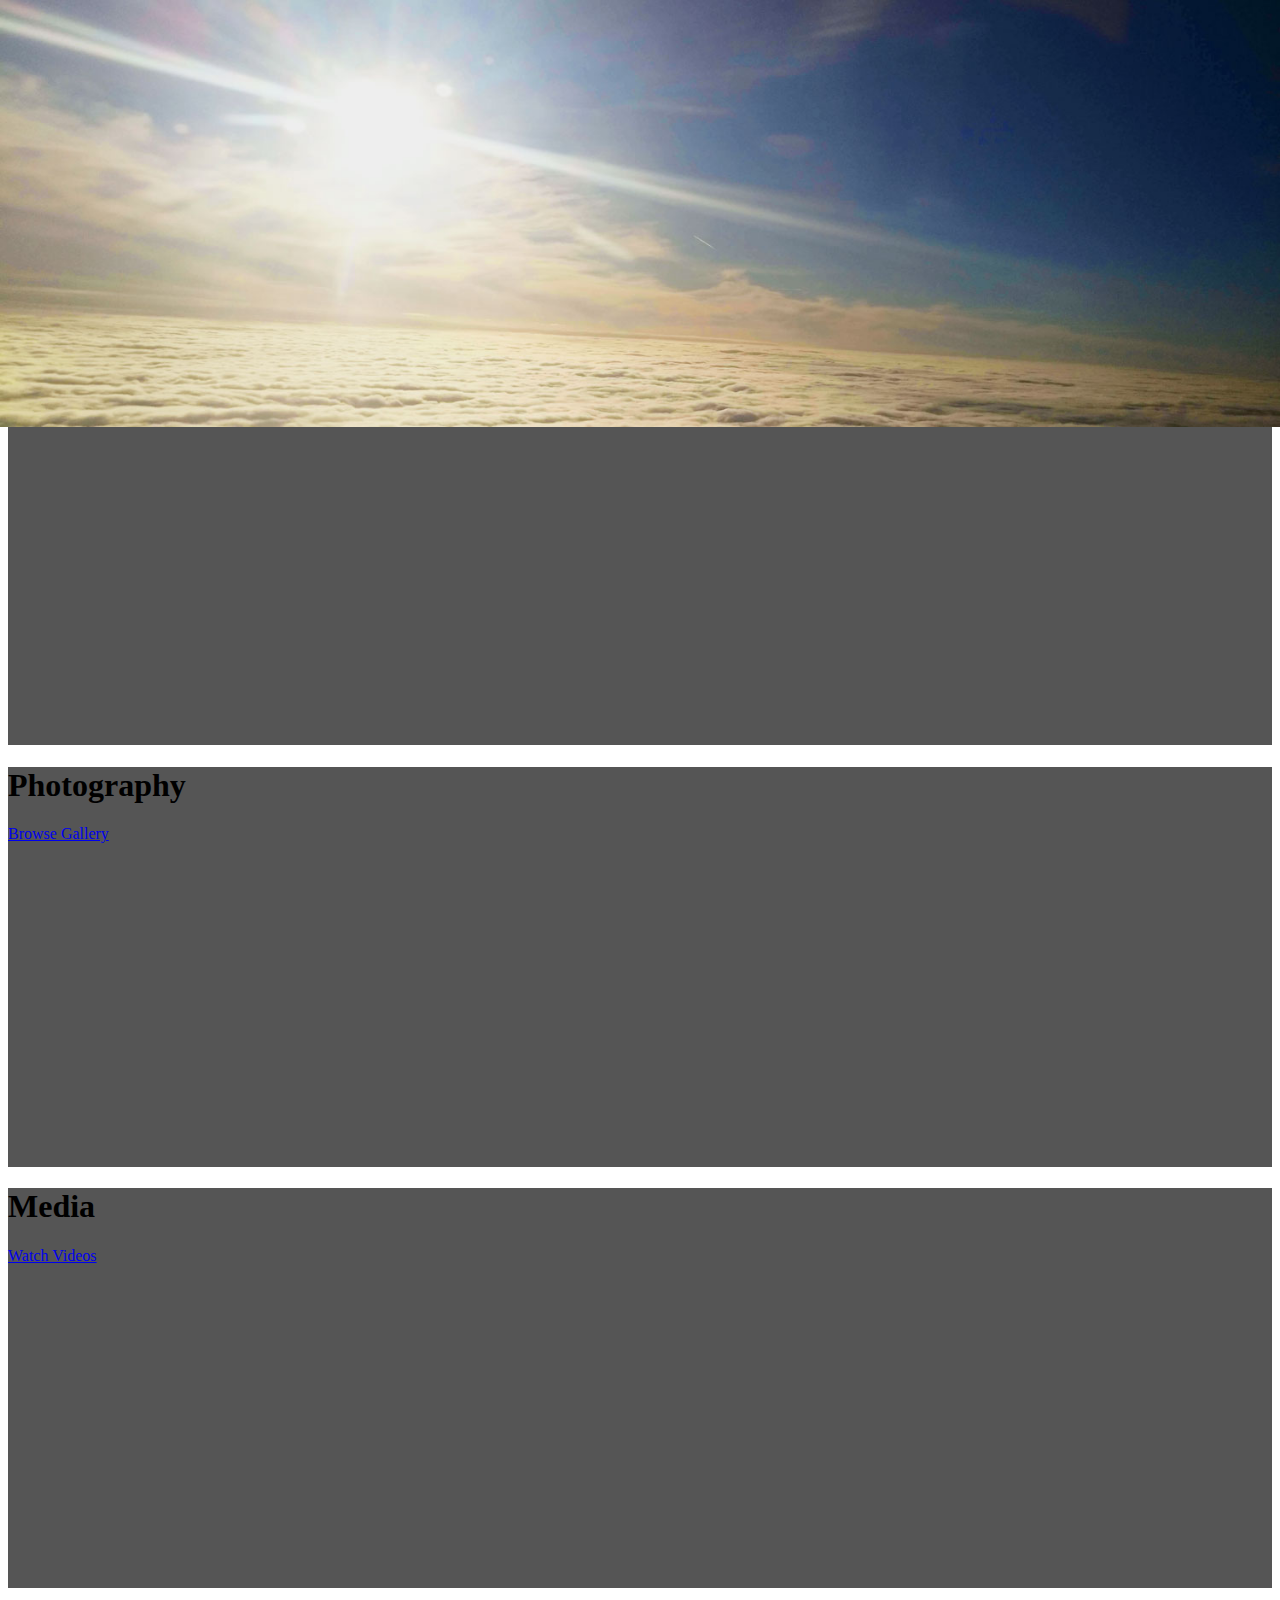
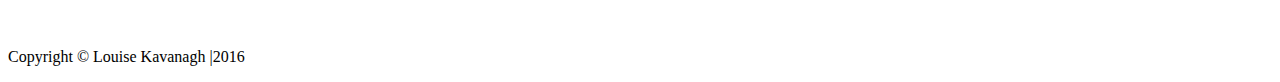
<file: index.html>
<!doctype html>
<html lang="en">
<head>
<meta charset="utf-8">
<title>Home</title>
<link rel="stylesheet" href="https://maxcdn.bootstrapcdn.com/bootstrap/3.3.6/css/bootstrap.min.css" integrity="sha384-1q8mTJOASx8j1Au+a5WDVnPi2lkFfwwEAa8hDDdjZlpLegxhjVME1fgjWPGmkzs7" crossorigin="anonymous">
<link href="css/style.css" rel="stylesheet" type="text/css">
</head>
<body>
<div class="container">
    <!-- Navigation -->
    <nav class="navbar navbar-inverse navbar-fixed-top" role="navigation">
        <div class="container-fluid">
            <!-- Brand and toggle get grouped for better mobile display -->
            <div class="navbar-header">
                <button type="button" class="navbar-toggle" data-toggle="collapse" data-target="#bs-example-navbar-collapse-1">
                    <span class="sr-only">Toggle navigation</span>
                    <span class="icon-bar"></span>
                    <span class="icon-bar"></span>
                    <span class="icon-bar"></span>
                </button>
            </div>
            <!-- Collect the nav links, forms, and other content for toggling -->
            <div class="collapse navbar-collapse" id="bs-example-navbar-collapse-1">
                <ul class="nav navbar-nav">
                    <li>
                        <a href="index.html">Home</a>
                    </li>
                    <li>
                        <a href="aboutme.html">About me</a>
                    </li>
                    <li>
                        <a href="contact.html">Contact</a>
                    </li>
					<li>
                        <a href="photography.html">Photography</a>
                    </li>
					<li>
                        <a href="media.html">Media</a>
                    </li>
					<li>
                        <a href="design.html">Design</a>
                    </li>
                </ul>
            </div>
            <!-- /.navbar-collapse -->
				 
	       </div>
           </nav>
          
        <!-- /.container -->
    	<!-- Main jumbotron for a primary marketing message or call to action -->
    <div class="jumbotron">
      <div class="container">
        <h1>Louise Kavanagh Portfolio</h1>
      </div>
    </div>
    <!--start of carousel
   =====================================-->
   
    <div id="myCarousel" class="carousel slide">
  <!-- Indicators -->
  <ol class="carousel-indicators">
    <li data-target="#myCarousel" data-slide-to="0" class="active"></li>
    <li data-target="#myCarousel" data-slide-to="1"></li>
    <li data-target="#myCarousel" data-slide-to="2"></li>
  </ol>
  <div class="carousel-inner">
    <div class="item active">
      <img src="images/loucarousel.jpg" style="width:100%" alt="lou" class="img-responsive">
      <div class="container">
        <div class="carousel-caption">
          <h1>About Louise</h1>
          
         <p><a class="btn btn-large btn-primary" href="aboutme.html">Learn More</a></p>
        </div>
      </div>
    </div>
    <div class="item">
      <img src="images/final-product_carousel.jpg" style="width:100%" alt="product" class="img-responsive">
      <div class="container">
        <div class="carousel-caption">
          <h1>Photography</h1>
          <p><a class="btn btn-large btn-primary" href="photography.html">Browse Gallery</a></p>
        </div>
      </div>
    </div>
    <div class="item">
      <img src="images/storycarousel.jpg" style="width:100%" alt="story" class="img-responsive">
      <div class="container">
        <div class="carousel-caption">
          <h1>Media</h1>
          <p><a class="btn btn-large btn-primary" href="media.html">Watch Videos</a></p>
        </div>
      </div>
    </div>
  </div>
  <!-- Controls -->
  <a class="left carousel-control" href="#myCarousel" data-slide="prev">
    <span class="icon-prev"></span>
  </a>
  <a class="right carousel-control" href="#myCarousel" data-slide="next">
    <span class="icon-next"></span>
  </a>  
</div>
<!-- /.carousel -->
<!-- Footer -->
        <footer>
            <div class="row">
                <div class="col-lg-12">
                    <p>Copyright &copy; Louise Kavanagh |2016</p>
                </div>
            </div>
            <!-- /.row -->
        </footer>

	<!--jquery--> <script src="https://ajax.googleapis.com/ajax/libs/jquery/2.2.2/jquery.min.js"></script>	
<!--javascript--><script src="https://maxcdn.bootstrapcdn.com/bootstrap/3.3.6/js/bootstrap.min.js" integrity="sha384-0mSbJDEHialfmuBBQP6A4Qrprq5OVfW37PRR3j5ELqxss1yVqOtnepnHVP9aJ7xS" crossorigin="anonymous"></script><!--javascript-->
</body>
</html>
</file>
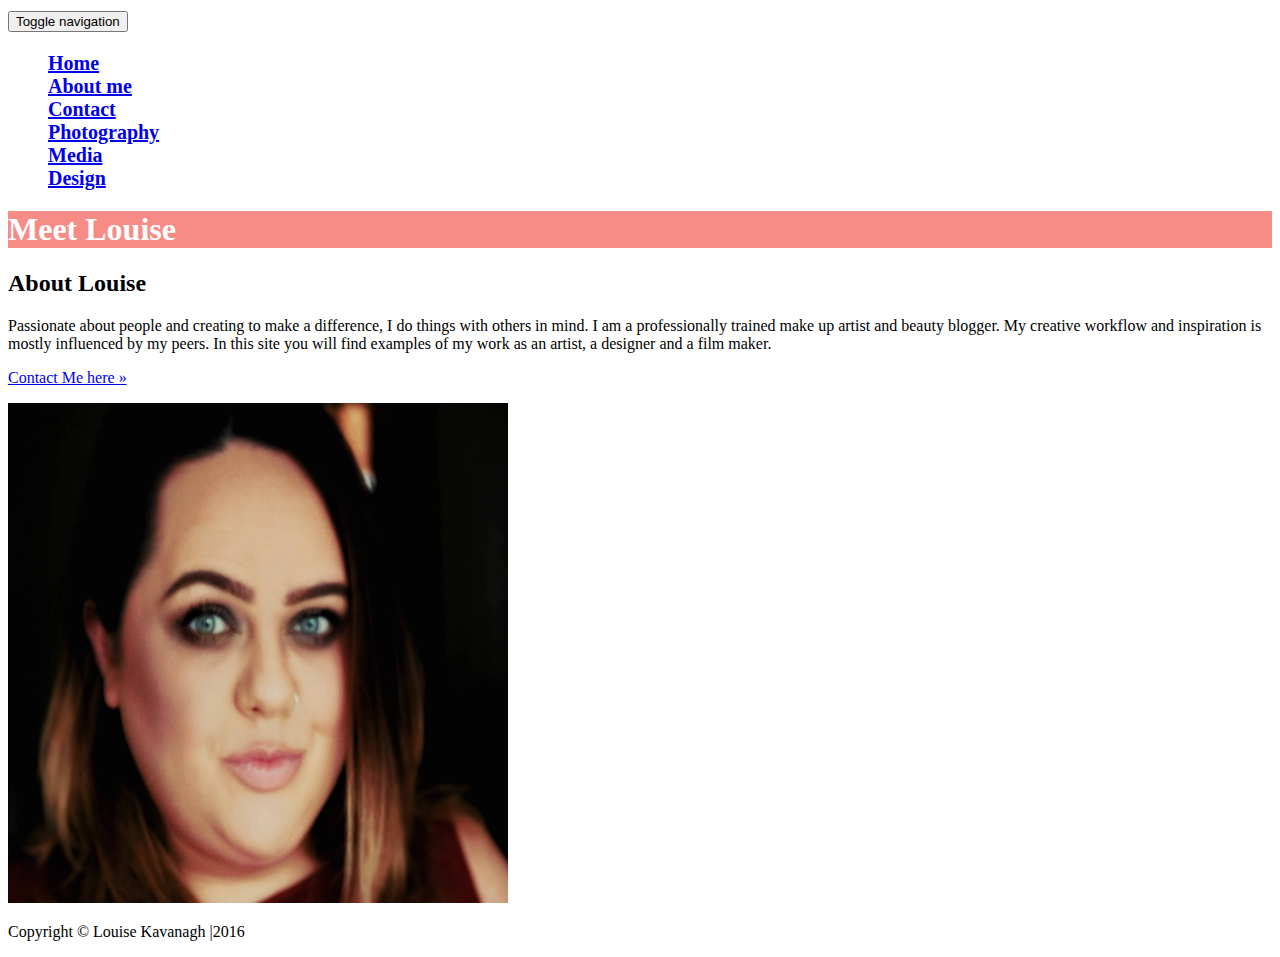
<file: aboutme.html>
<!DOCTYPE html>
<html lang="en">
  <head>
    <meta charset="utf-8">
    <title>about me</title>		 
		<link rel="stylesheet" href="https://maxcdn.bootstrapcdn.com/bootstrap/3.3.6/css/bootstrap.min.css" integrity="sha384-1q8mTJOASx8j1Au+a5WDVnPi2lkFfwwEAa8hDDdjZlpLegxhjVME1fgjWPGmkzs7" crossorigin="anonymous">
		 <link href="css/style.css" rel="stylesheet" type="text/css">
  
  </head>
  <body>


    <!-- Navigation -->
    <nav class="navbar navbar-inverse navbar-fixed-top" role="navigation">
            <!-- Brand and toggle get grouped for better mobile display -->
            <div class="navbar-header">
                <button type="button" class="navbar-toggle" data-toggle="collapse" data-target="#bs-example-navbar-collapse-1">
                    <span class="sr-only">Toggle navigation</span>
                    <span class="icon-bar"></span>
                    <span class="icon-bar"></span>
                    <span class="icon-bar"></span>
                </button>
            </div>
            <!-- Collect the nav links, forms, and other content for toggling -->
            <div class="collapse navbar-collapse" id="bs-example-navbar-collapse-1">
                <ul class="nav navbar-nav">
                    <li>
                        <a href="index.html">Home</a>
                    </li>
                    <li>
                        <a href="aboutme.html">About me</a>
                    </li>
                    <li>
                        <a href="contact.html">Contact</a>
                    </li>
					<li>
                        <a href="photography.html">Photography</a>
                    </li>
					<li>
                        <a href="media.html">Media</a>
                    </li>
					<li>
                        <a href="design.html">Design</a>
                    </li>
                </ul>
            </div>
            <!-- /.navbar-collapse -->
	</nav>
	<!-- Main jumbotron for a primary marketing message or call to action -->
    <div class="jumbotron">
      <div class="container">
        <h1>Meet Louise</h1>
      </div>
    </div>
		  <div class="container">
		 <div class="row">
        <div class="col-md-6">
          <h2>About Louise</h2>
          <p>Passionate about people and creating to make a difference, I do things with others in mind. 
		  I am a professionally trained make up artist and beauty blogger. My creative workflow and inspiration is mostly influenced by my peers.
		   In this site you will find examples of my work as an artist, a designer and a film maker.</p>
          <p><a class="btn btn-default" href="contact.html" role="button">Contact Me here &raquo;</a></p>
        </div>
		<div class="row">
        <div class="col-md-6">
		  <img src="images/louise.jpg"width="500px" height="500px" alt="lou">
		 </div>

		  </div><!--close container-->
	</div></div>	  
    <!-- Footer -->
        <footer>
            <div class="row">
                <div class="col-lg-12">
                    <p>Copyright &copy; Louise Kavanagh |2016</p>
                </div>
            </div>
            <!-- /.row -->
        </footer>
		
	<!--jquery--> <script src="https://ajax.googleapis.com/ajax/libs/jquery/2.2.2/jquery.min.js"></script>			 
<!--javascript--><script src="https://maxcdn.bootstrapcdn.com/bootstrap/3.3.6/js/bootstrap.min.js" integrity="sha384-0mSbJDEHialfmuBBQP6A4Qrprq5OVfW37PRR3j5ELqxss1yVqOtnepnHVP9aJ7xS" crossorigin="anonymous"></script><!--javascript-->
  </body>
</html>
</file>
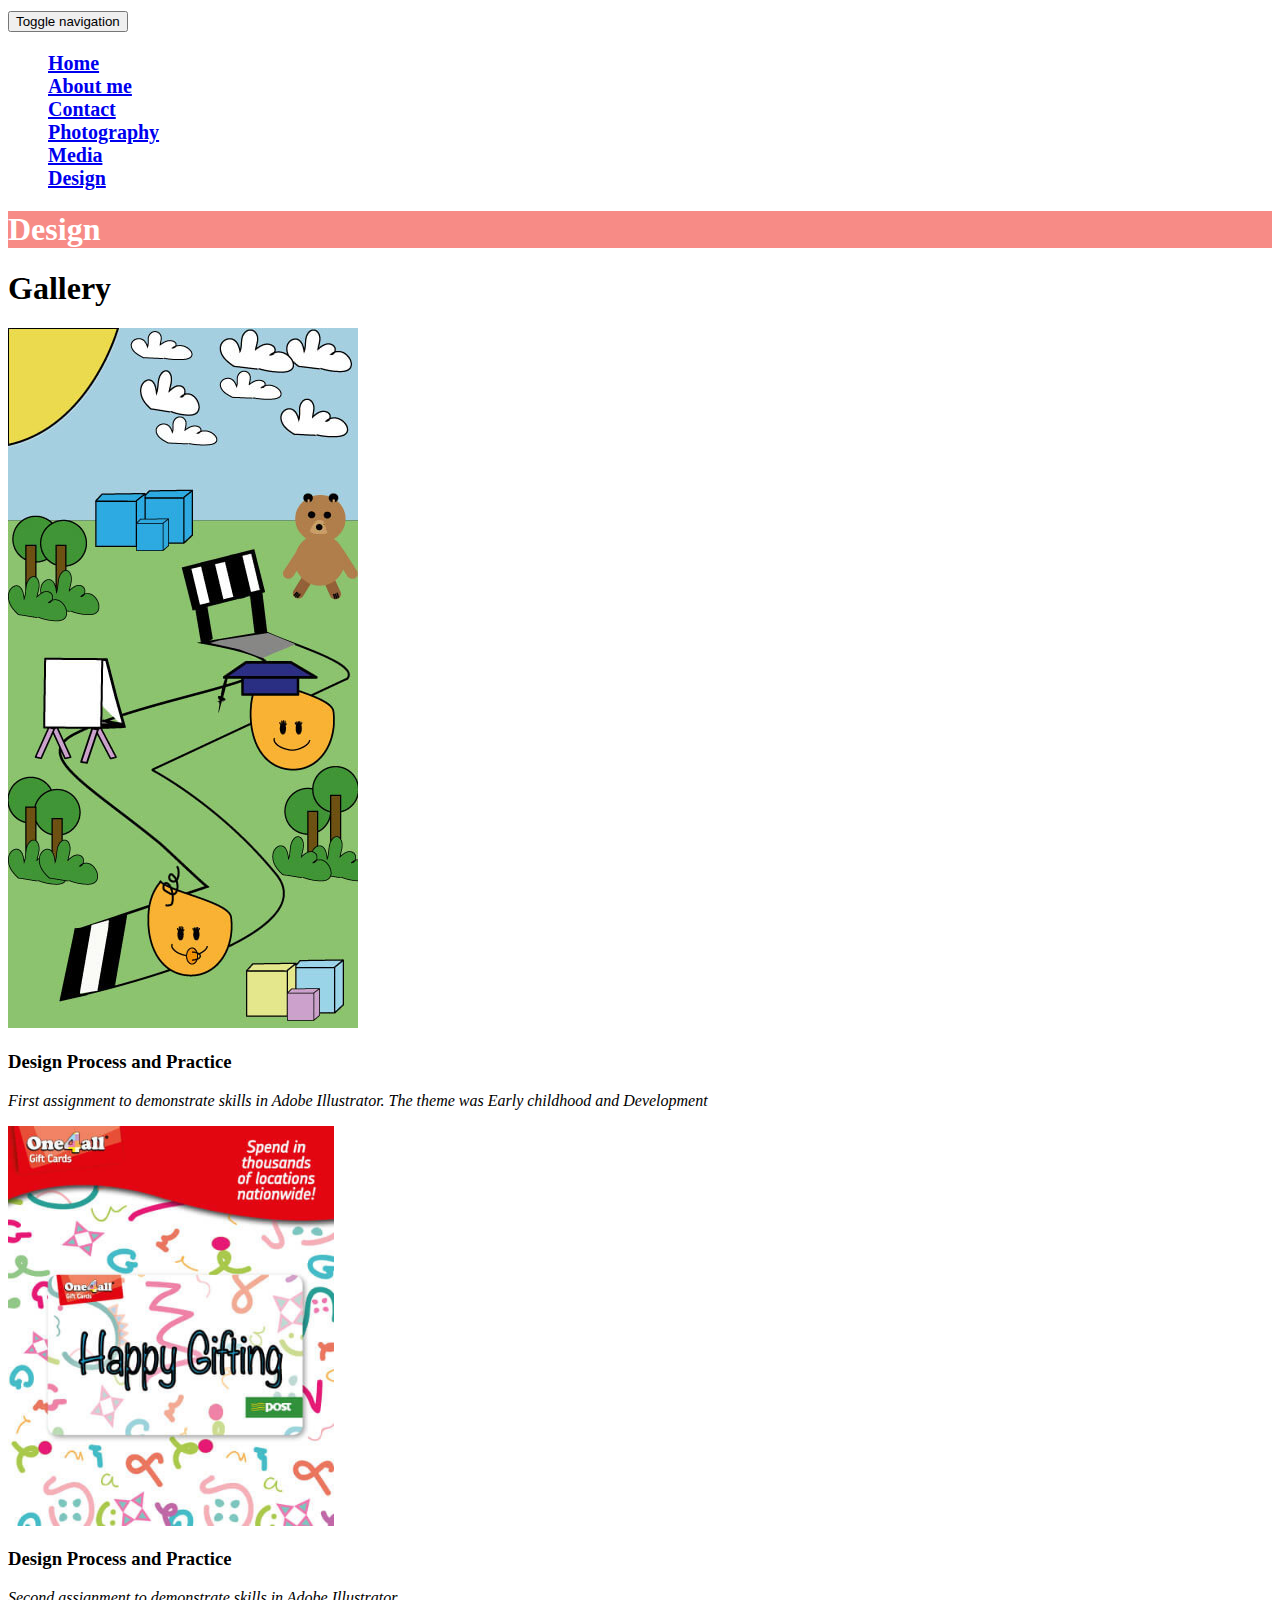
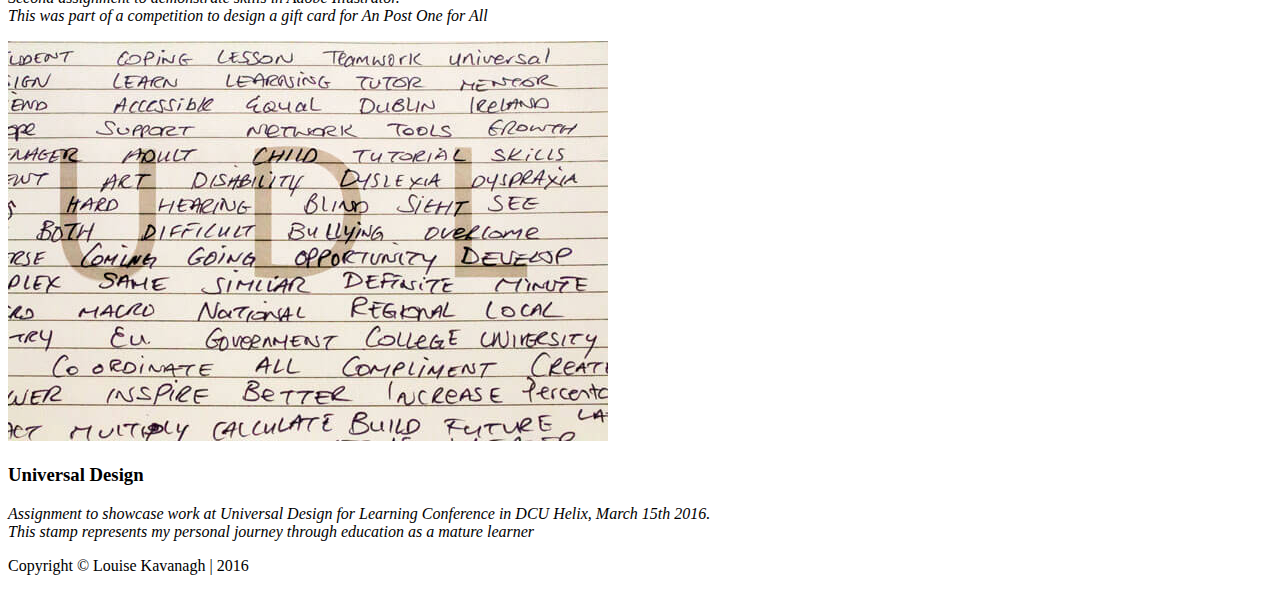
<file: design.html>
<!doctype html>
<html>
<head>
<meta charset="utf-8">
<title>design</title>
<link rel="stylesheet" href="https://maxcdn.bootstrapcdn.com/bootstrap/3.3.6/css/bootstrap.min.css" integrity="sha384-1q8mTJOASx8j1Au+a5WDVnPi2lkFfwwEAa8hDDdjZlpLegxhjVME1fgjWPGmkzs7" crossorigin="anonymous">
<link href="css/style.css" rel="stylesheet" type="text/css">
</head>

<body>
<!-- Navigation -->
    <nav class="navbar navbar-inverse navbar-fixed-top" role="navigation">
            <!-- Brand and toggle get grouped for better mobile display -->
            <div class="navbar-header">
                <button type="button" class="navbar-toggle" data-toggle="collapse" data-target="#bs-example-navbar-collapse-1">
                    <span class="sr-only">Toggle navigation</span>
                    <span class="icon-bar"></span>
                    <span class="icon-bar"></span>
                    <span class="icon-bar"></span>
                </button>
            </div>
            <!-- Collect the nav links, forms, and other content for toggling -->
            <div class="collapse navbar-collapse" id="bs-example-navbar-collapse-1">
                <ul class="nav navbar-nav">
                    <li>
                        <a href="index.html">Home</a>
                    </li>
                    <li>
                        <a href="aboutme.html">About me</a>
                    </li>
                    <li>
                        <a href="contact.html">Contact</a>
                    </li>
					<li>
                        <a href="photography.html">Photography</a>
                    </li>
					<li>
                        <a href="media.html">Media</a>
                    </li>
					<li>
                        <a href="design.html">Design</a>
                    </li>
                </ul>
            </div>
            <!-- /.navbar-collapse -->
	</nav>
	<!-- Main jumbotron for a primary marketing message or call to action -->
    <div class="jumbotron">
      <div class="container">
        <h1>Design</h1>
      </div>
    </div>
    
    <!-- Page Content -->
    <div class="container">
            <div class="col-lg-12">
                <h1 class="page-header">Gallery</h1>
            </div>
     </div>
   <!--New row 1--><div class="row">
            <div class="col-md-4 portfolio item">
                <a class="thumbnail" href="images/early.jpg">
                    <img class="img-responsive" src="images/early.jpg" alt="early">
                </a>
               <h3> Design Process and Practice</h3>
               <p> <em> First assignment to demonstrate skills in Adobe Illustrator. The theme was Early childhood and Development</em></p>
            </div>
            <div class="col-md-4 portfolio item">
                <a class="thumbnail" href="images/daffodil.jpg">
                    <img class="img-responsive" src="images/one4all.jpg" style="height:400px" alt="one4all">
                </a>
                   <h3> Design Process and Practice </h3>  
                <p> <em> Second assignment to demonstrate skills in Adobe Illustrator.<br> This was part of a competition to design a gift card for An Post One for All</em></p>
            </div>
            <div class="col-md-4 portfolio item">
                <a class="thumbnail" href="images/image.jpg">
                    <img class="img-responsive" src="images/stamp2.jpg" style="height:400px" alt="Postage Stamp">
                </a>
                <h3> Universal Design </h3>
                <p> <em> Assignment to showcase work at Universal Design for Learning Conference in DCU Helix, March 15th 2016.
                <br> This stamp represents my personal journey through education as a mature learner  </em> </p>
            </div>

             </div><!--end of row-->
             <!-- Footer -->
        <footer>
            <div class="row">
                <div class="col-lg-12">
                    <p>Copyright &copy; Louise Kavanagh | 2016</p>
                </div>
            </div>
            <!-- /.row -->
        </footer>

	<!--jquery--> <script src="https://ajax.googleapis.com/ajax/libs/jquery/2.2.2/jquery.min.js"></script>	
<!--javascript--><script src="https://maxcdn.bootstrapcdn.com/bootstrap/3.3.6/js/bootstrap.min.js" integrity="sha384-0mSbJDEHialfmuBBQP6A4Qrprq5OVfW37PRR3j5ELqxss1yVqOtnepnHVP9aJ7xS" crossorigin="anonymous"></script><!--javascript-->
</body>
</html>
</file>
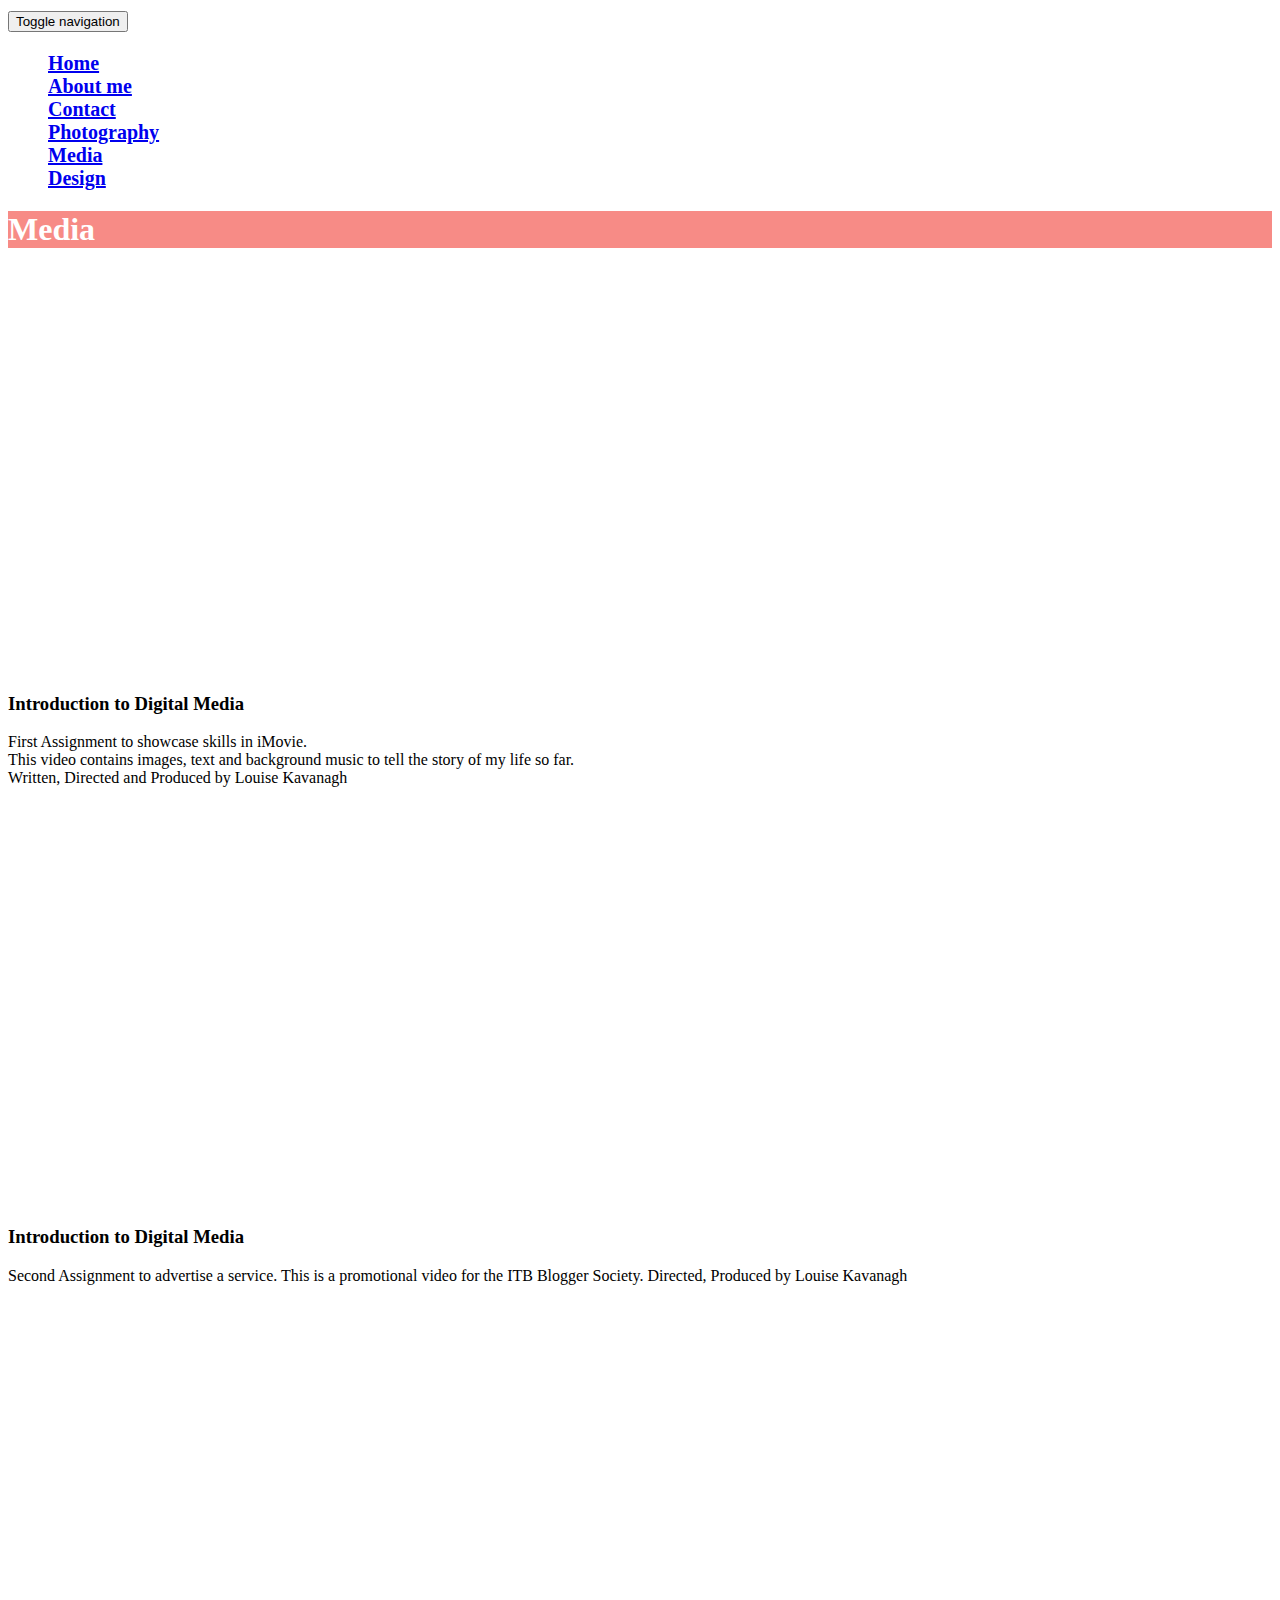
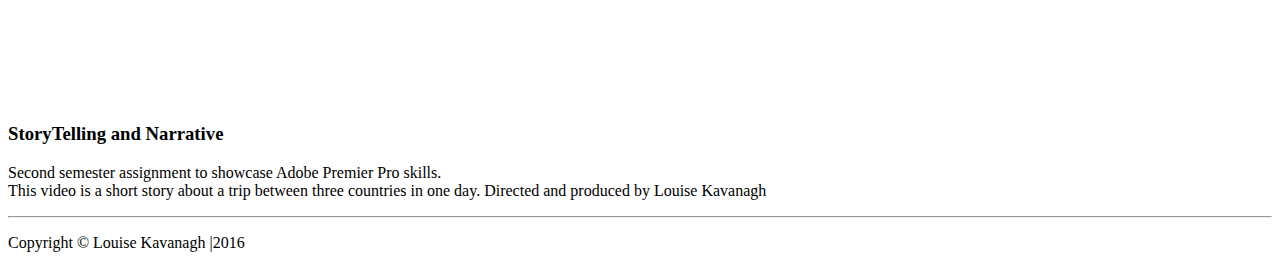
<file: media.html>
<!doctype html>
<html>
<head>
<meta charset="utf-8">
<title>media</title>
<link rel="stylesheet" href="https://maxcdn.bootstrapcdn.com/bootstrap/3.3.6/css/bootstrap.min.css" integrity="sha384-1q8mTJOASx8j1Au+a5WDVnPi2lkFfwwEAa8hDDdjZlpLegxhjVME1fgjWPGmkzs7" crossorigin="anonymous">
<link href="css/style.css" rel="stylesheet" type="text/css">
</head>

<body>
<!-- Navigation -->
    <nav class="navbar navbar-inverse navbar-fixed-top" role="navigation">
            <!-- Brand and toggle get grouped for better mobile display -->
            <div class="navbar-header">
                <button type="button" class="navbar-toggle" data-toggle="collapse" data-target="#bs-example-navbar-collapse-1">
                    <span class="sr-only">Toggle navigation</span>
                    <span class="icon-bar"></span>
                    <span class="icon-bar"></span>
                    <span class="icon-bar"></span>
                </button>
            </div>
            <!-- Collect the nav links, forms, and other content for toggling -->
            <div class="collapse navbar-collapse" id="bs-example-navbar-collapse-1">
                <ul class="nav navbar-nav">
                    <li>
                        <a href="index.html">Home</a>
                    </li>
                    <li>
                        <a href="aboutme.html">About me</a>
                    </li>
                    <li>
                        <a href="contact.html">Contact</a>
                    </li>
					<li>
                        <a href="photography.html">Photography</a>
                    </li>
					<li>
                        <a href="media.html">Media</a>
                    </li>
					<li>
                        <a href="design.html">Design</a>
                    </li>
                </ul>
            </div>
            <!-- /.navbar-collapse -->
	</nav>
		<!-- Main jumbotron for a primary marketing message or call to action -->
    <div class="jumbotron">
      <div class="container">
        <h1>Media</h1>
      </div>
    </div>	
    
    <div class="container-fluid">
    <!-- Projects Row -->
        <div class="row">
            <div class="col-md-6 portfolio-item">
                
                    <iframe width="700" height="400" src="https://www.youtube.com/embed/j3ZDjLCu0XY?rel=0" frameborder="0" allowfullscreen></iframe>
               
               <h3>Introduction to Digital Media </h3>
                <p>First Assignment to showcase skills in iMovie. <br>
                This video contains images, text and background music to tell the story of my life so far. <br>
                Written, Directed and Produced by Louise Kavanagh</p>
            </div>
            <div class="col-md-6 portfolio-item">
					<iframe width="700" height="400" src="https://www.youtube.com/embed/GbW0iYWwsNQ?rel=0" frameborder="0" allowfullscreen></iframe>
                
                <h3>Introduction to Digital Media </h3>
                <p>Second Assignment to advertise a service. This is a promotional video for the ITB Blogger Society. 
                Directed, Produced by Louise Kavanagh</p>
            </div>
        </div>
        <!-- /.row -->
</div>
        <!-- Projects Row -->
        <div class="row">
            <div class="col-md-6 portfolio-item">
               <iframe width="700" height="400" src="https://www.youtube.com/embed/x3pwkjxubIM" frameborder="0" allowfullscreen></iframe>
                <h3>
                  StoryTelling and Narrative
                </h3>
                <p>Second semester assignment to showcase Adobe Premier Pro skills.<br> This video is a short story about a trip between three countries in one day. 
                Directed and produced by Louise Kavanagh</p>
            </div>
        <hr>

    </div>
    <!-- Footer -->
        <footer>
            <div class="row">
                <div class="col-lg-12">
                    <p>Copyright &copy; Louise Kavanagh |2016</p>
                </div>
            </div>
            <!-- /.row -->
        </footer>

	<!--jquery--> <script src="https://ajax.googleapis.com/ajax/libs/jquery/2.2.2/jquery.min.js"></script>	
<!--javascript--><script src="https://maxcdn.bootstrapcdn.com/bootstrap/3.3.6/js/bootstrap.min.js" integrity="sha384-0mSbJDEHialfmuBBQP6A4Qrprq5OVfW37PRR3j5ELqxss1yVqOtnepnHVP9aJ7xS" crossorigin="anonymous"></script><!--javascript-->
</body>
</html>
</file>
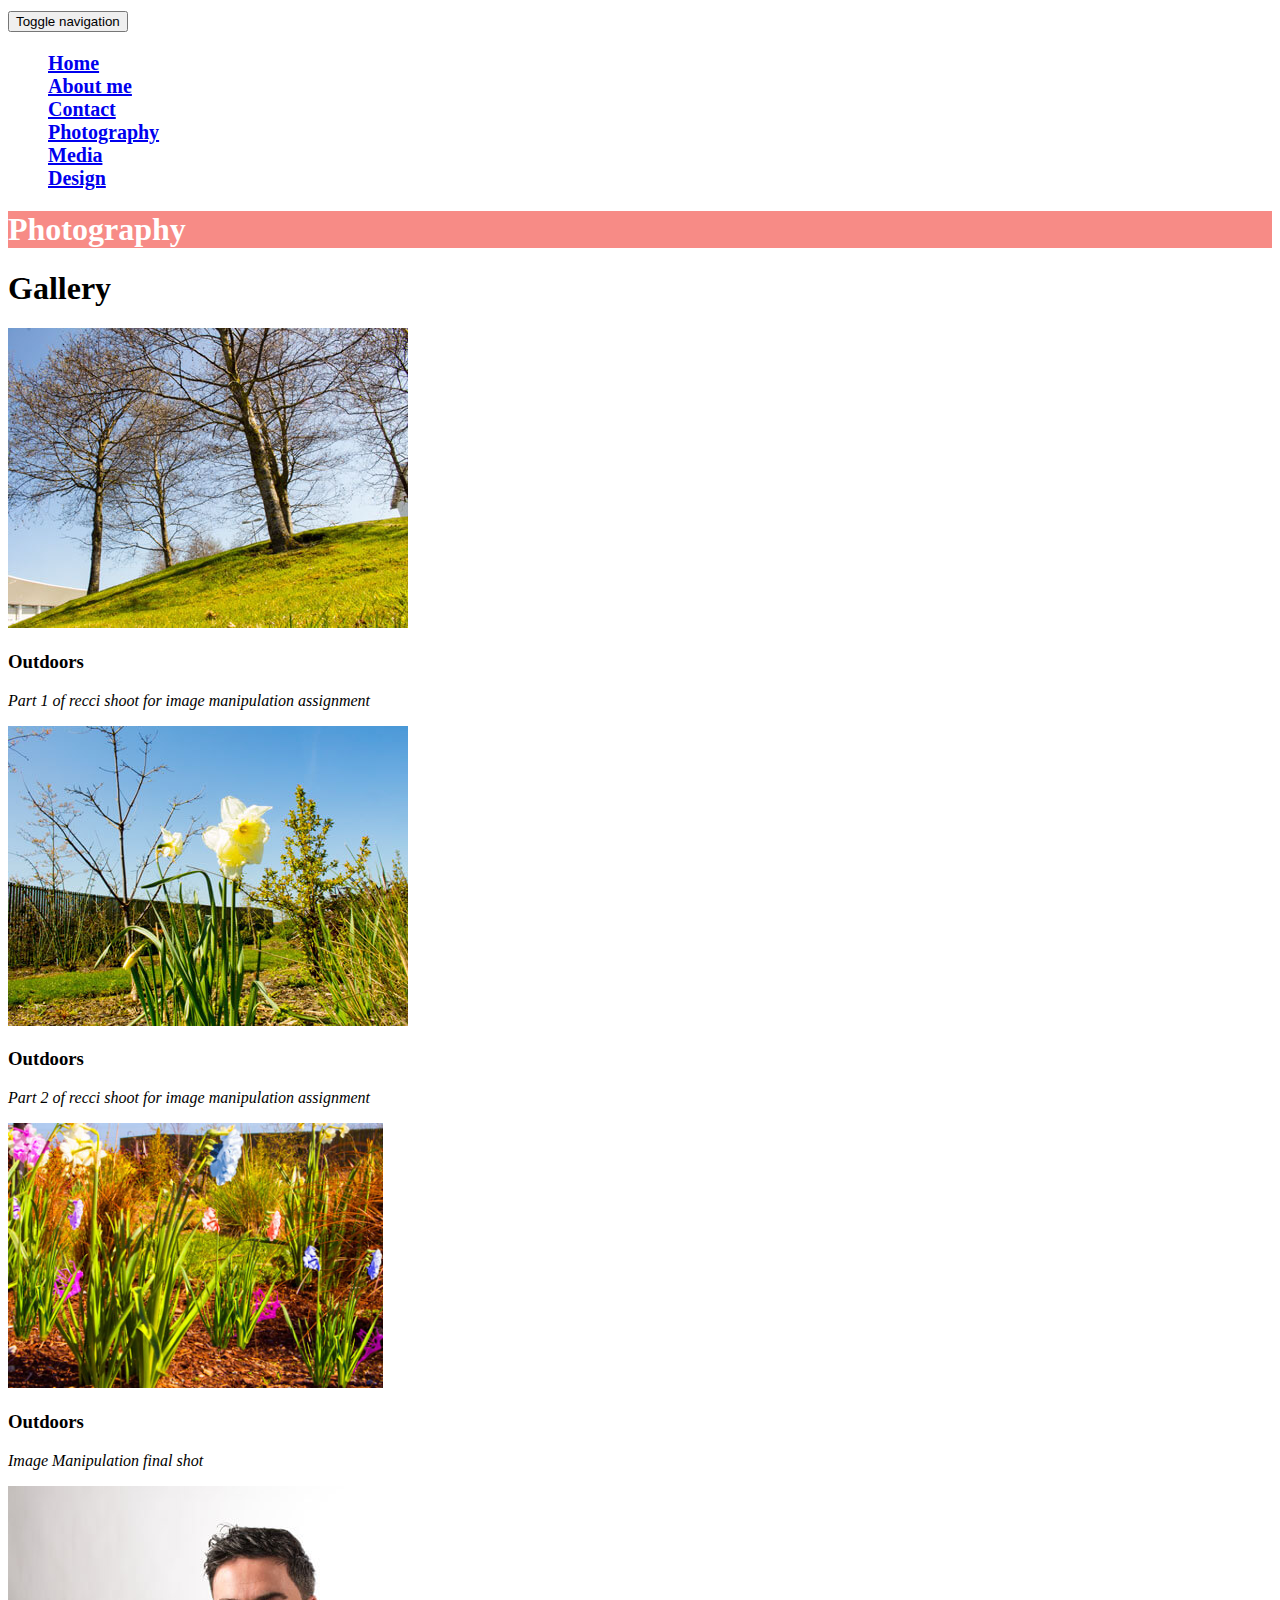
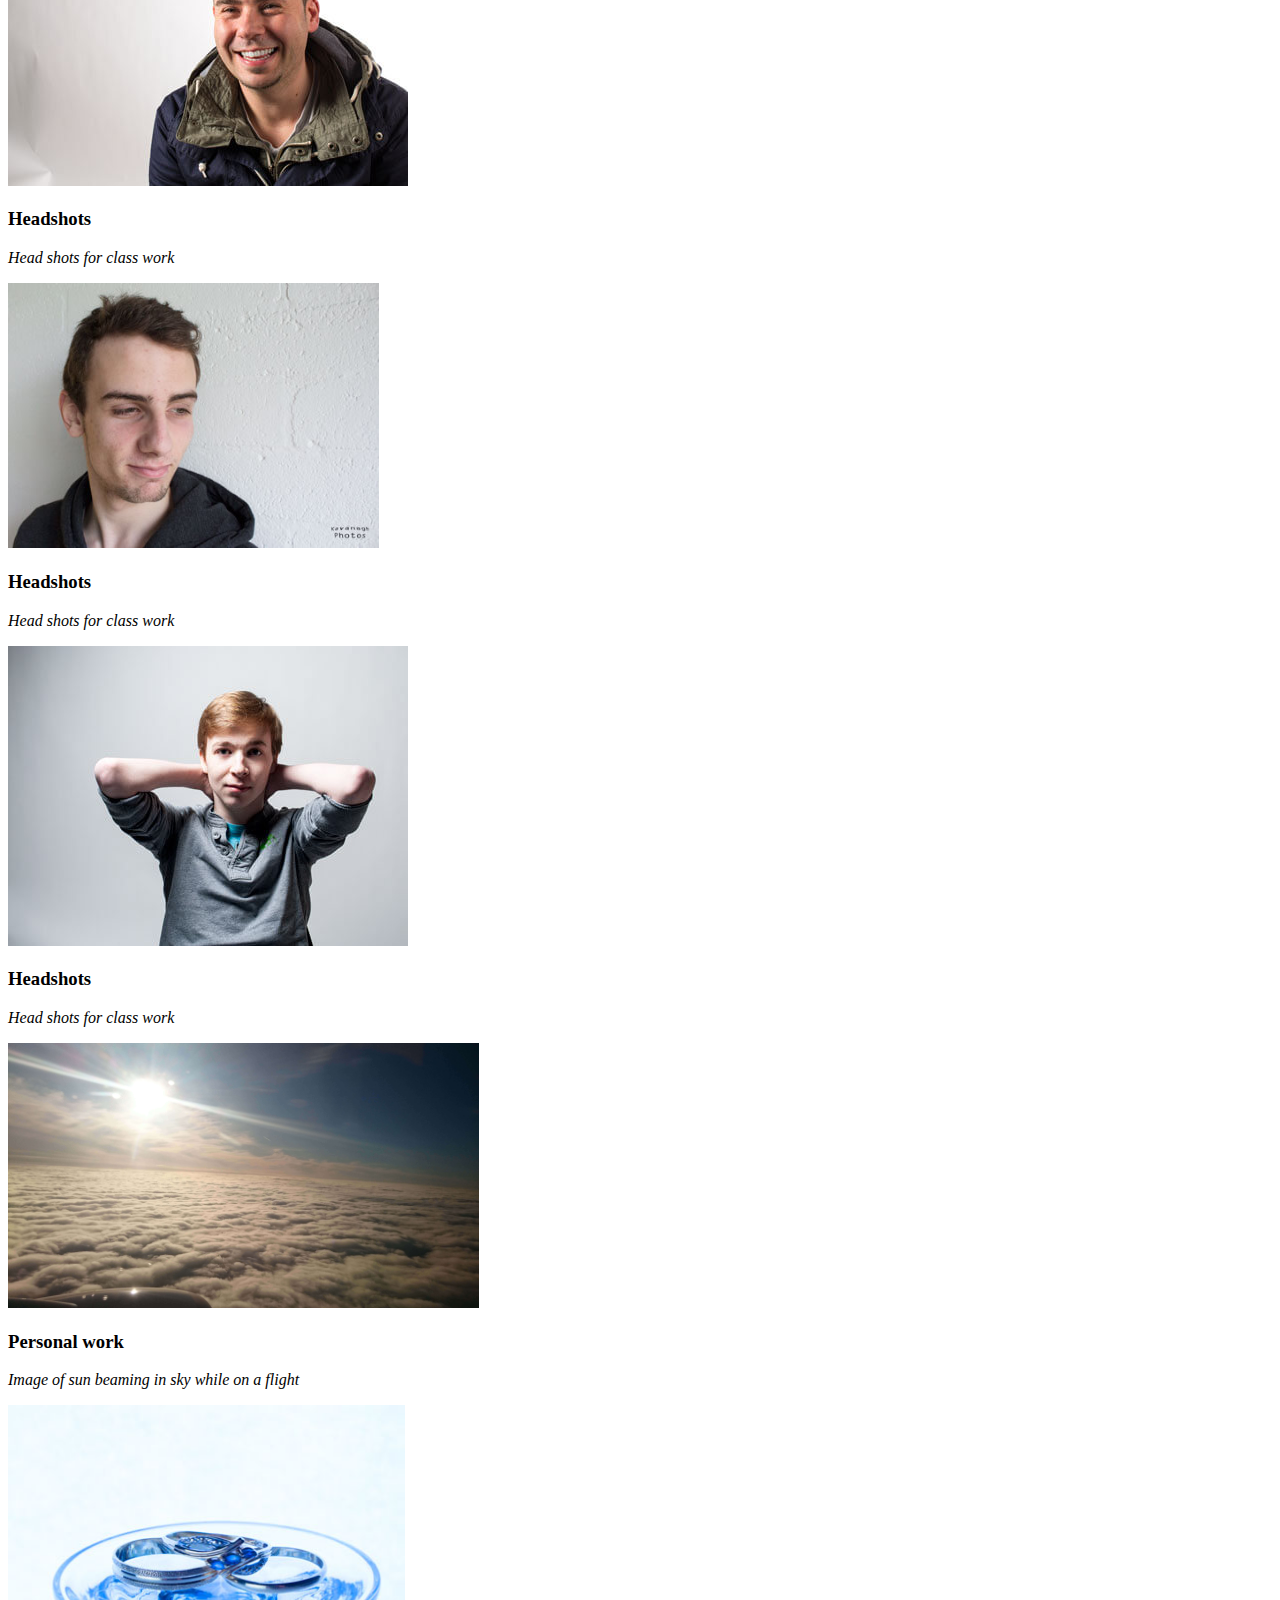
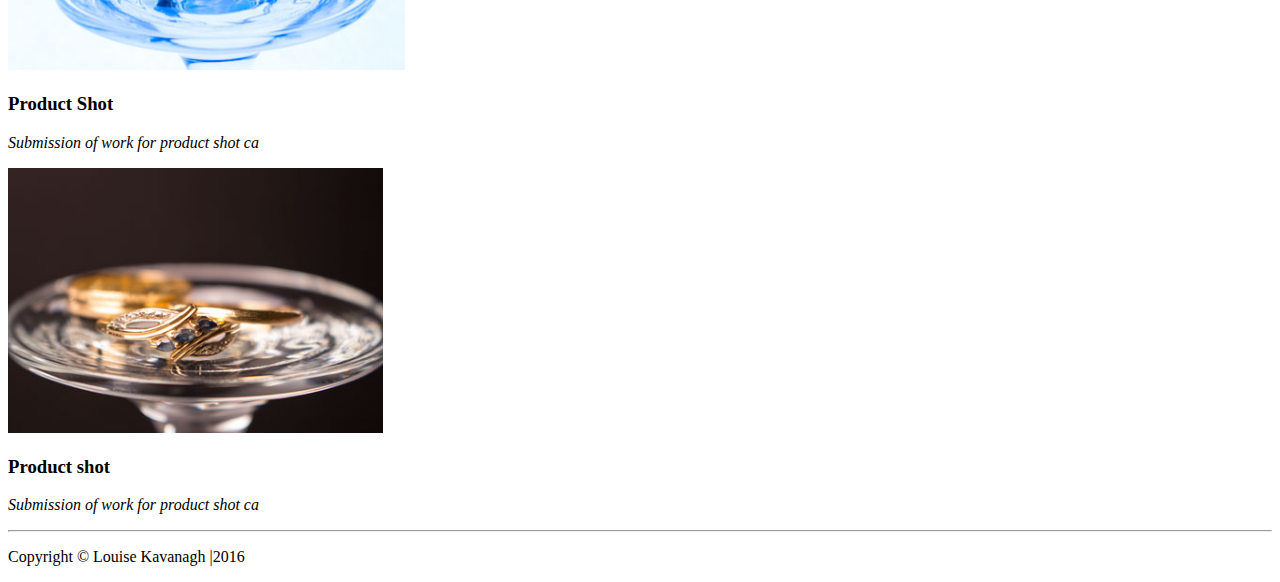
<file: photography.html>
<!doctype html>
<html>
<head>
<meta charset="utf-8">
<title>photography</title>
<link rel="stylesheet" href="https://maxcdn.bootstrapcdn.com/bootstrap/3.3.6/css/bootstrap.min.css" integrity="sha384-1q8mTJOASx8j1Au+a5WDVnPi2lkFfwwEAa8hDDdjZlpLegxhjVME1fgjWPGmkzs7" crossorigin="anonymous">
<link href="css/style.css" rel="stylesheet" type="text/css">
</head>

<body>
<!-- Navigation -->
    <nav class="navbar navbar-inverse navbar-fixed-top" role="navigation">
            <!-- Brand and toggle get grouped for better mobile display -->
            <div class="navbar-header">
                <button type="button" class="navbar-toggle" data-toggle="collapse" data-target="#bs-example-navbar-collapse-1">
                    <span class="sr-only">Toggle navigation</span>
                    <span class="icon-bar"></span>
                    <span class="icon-bar"></span>
                    <span class="icon-bar"></span>
                </button>
            </div>
            <!-- Collect the nav links, forms, and other content for toggling -->
            <div class="collapse navbar-collapse" id="bs-example-navbar-collapse-1">
                <ul class="nav navbar-nav">
                    <li>
                        <a href="index.html">Home</a>
                    </li>
                    <li>
                        <a href="aboutme.html">About me</a>
                    </li>
                    <li>
                        <a href="contact.html">Contact</a>
                    </li>
					<li>
                        <a href="photography.html">Photography</a>
                    </li>
					<li>
                        <a href="media.html">Media</a>
                    </li>
					<li>
                        <a href="design.html">Design</a>
                    </li>
                </ul>
            </div>
            <!-- /.navbar-collapse -->
	</nav>
		<!-- Main jumbotron for a primary marketing message or call to action -->
    <div class="jumbotron">
      <div class="container">
        <h1>Photography</h1>
      </div>
    </div>
    
    <!-- Page Content -->
    <div class="container">
            <div class="col-lg-12">
                <h1 class="page-header">Gallery</h1>
            </div>
   <!--New row 1--><div class="row">
            <div class="col-md-4 portfolio item">
                <a class="thumbnail" href="images/trees.jpg">
                    <img class="img-responsive" src="images/trees.jpg" alt="trees">
                </a>
               <h3> Outdoors</h3>
               <p> <em> Part 1 of recci shoot for image manipulation assignment</em></p>
            </div>
            <div class="col-md-4 portfolio item">
                <a class="thumbnail" href="images/daffodil.jpg">
                    <img class="img-responsive" src="images/daffodil.jpg" alt="daffodil">
                </a>
                   <h3> Outdoors </h3>  
                <p> <em> Part 2 of recci shoot for image manipulation assignment</em></p>
            </div>
            <div class="col-md-4 portfolio item">
                <a class="thumbnail" href="images/image.jpg">
                    <img class="img-responsive" src="images/image.jpg" style="height:265px" alt="image manipulation">
                </a>
                <h3> Outdoors </h3>
                <p> <em> Image Manipulation final shot </em> </p>
            </div>

             </div><!--end of row-->
             
          <!--new row 2--> 
          <div class="row"> 
          <div class="col-md-4 portfolio item">
                <a class="thumbnail" href="images/liam.jpg">
                    <img class="img-responsive" src="images/liam.jpg" alt="Liam">
                </a>
                <h3> Headshots </h3>
                <p> <em> Head shots for class work </em></p>
            </div>
            <div class="col-md-4 portfolio item">
                <a class="thumbnail" href="images/eoghan.jpg">
                    <img class="img-responsive" src="images/eoghan.jpg" style="height:265px" alt="Eoghan">
                </a>
                  <h3> Headshots </h3>
                <p> <em> Head shots for class work </em></p>
            </div>
                 <div class="col-md-4 portfolio item">
                <a class="thumbnail" href="images/rembrandt.jpg">
                    <img class="img-responsive" src="images/rembrandt.jpg" alt="Rembrandt">
                </a>
                                      <h3> Headshots </h3>
                <p> <em> Head shots for class work </em></p>  
            </div>
            </div><!--end of row-->
 
		<!--new row 3--> 
          <div class="row"> 
       
            <div class="col-md-4 portfolio item">
                <a class="thumbnail" href="images/story.JPG">
                    <img class="img-responsive" src="images/story.JPG" style="height:265px" alt="story">
                </a>
                       <h3> Personal work </h3>
                <p> <em> Image of sun beaming in sky while on a flight </em></p>
            </div>
             	<div class="col-md-4 portfolio item">
                <a class="thumbnail" href="images/silverring.jpg">
                    <img class="img-responsive" src="images/silverring.jpg" style="height:265px" alt="ring">
                </a>
                  <h3> Product Shot </h3>
                <p> <em> Submission of work for product shot ca </em></p>
            </div> 
           	<div class="col-md-4 portfolio item">
                <a class="thumbnail" href="images/final-product.jpg">
                    <img class="img-responsive" src="images/final-product.jpg" style="height:265px" alt="rings">
                </a>
                <h3> Product shot </h3>
                <p><em> Submission of work for product shot ca </em></p>
            </div>     
            </div><!--end of row-->
        <hr>
<!-- Footer -->
        <footer>
            <div class="row">
                <div class="col-lg-12">
                    <p>Copyright &copy; Louise Kavanagh |2016</p>
                </div>
            </div>
            <!-- /.row -->
        </footer>

	<!--jquery--> <script src="https://ajax.googleapis.com/ajax/libs/jquery/2.2.2/jquery.min.js"></script>	
<!--javascript--><script src="https://maxcdn.bootstrapcdn.com/bootstrap/3.3.6/js/bootstrap.min.js" integrity="sha384-0mSbJDEHialfmuBBQP6A4Qrprq5OVfW37PRR3j5ELqxss1yVqOtnepnHVP9aJ7xS" crossorigin="anonymous"></script><!--javascript-->
</body>
</html>
</file>
<file: css/style.css>
@charset "utf-8";
/* CSS Document */


.jumbotron{
       margin-top:10px;
       color: white;
	   background-color:#F78B86;
      }
.navbar {
        color: white;
        font-weight:bold;
        font-size: 20px;
       
        }

.full{
    background: url("G:/Year One/semester two/web dev 2/bootstrap/images/lou.jpg") no-repeat center center fixed;
    -webkit-background-size: cover;
    -moz-background-size: cover;
    background-size: cover;
    -o-background-size: cover;
}
/* Carousel base class */
.carousel {
  margin-bottom: 60px;
}
/* Since positioning the image, we need to help out the caption */
.carousel-caption {
  z-index: 1;
}

/* Declare heights because of positioning of img element */
.carousel .item {
  height: 400px;
  background-color:#555;
}
.carousel img {
  position: absolute;
  top: 0;
  left: 0;
  min-height: 400px;
}
</file>
